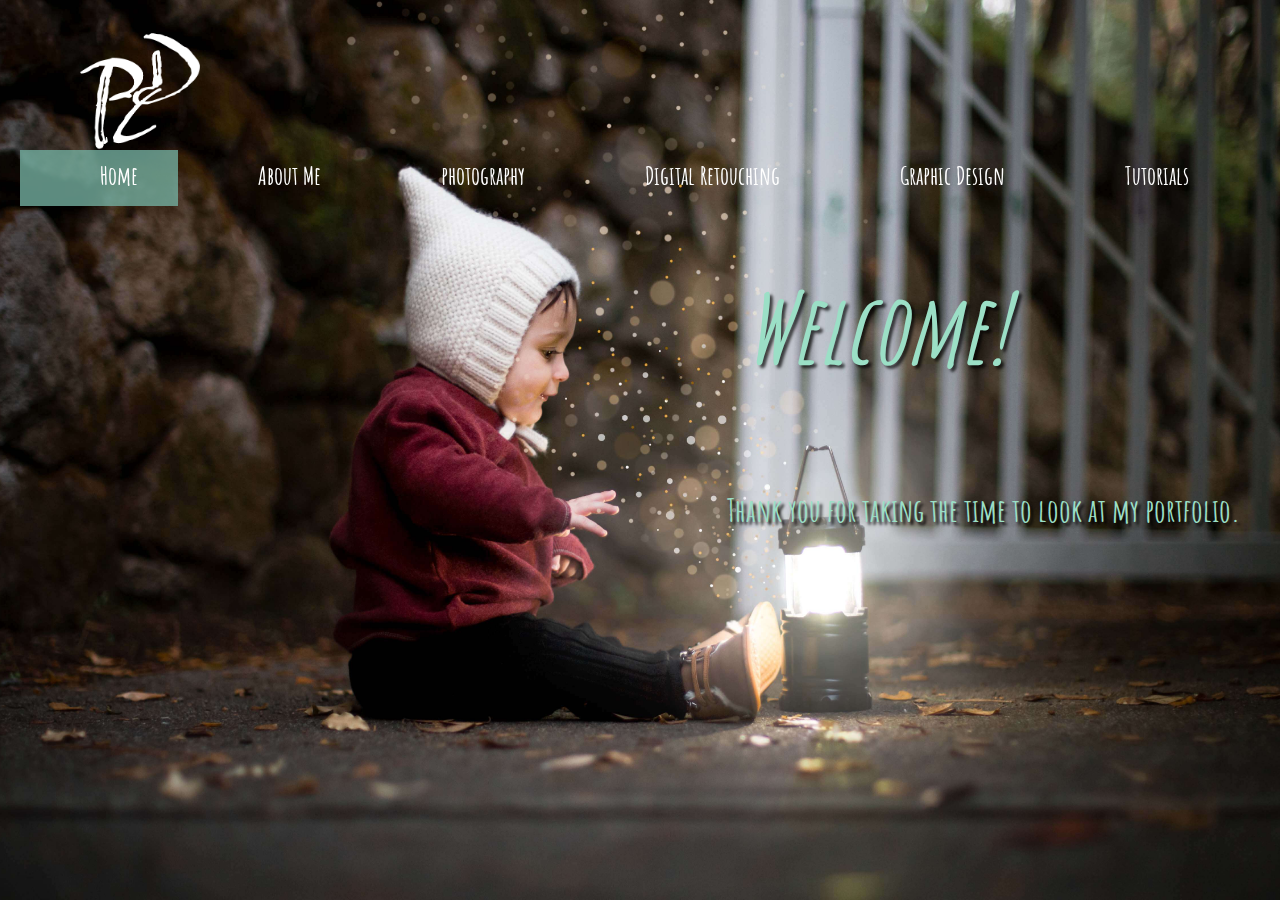
<file: index.html>
<!DOCTYPE html>
<html>

<head>
  <meta http-equiv="Content-Type" content="text/html; charset=UTF-8" />
  <meta name="viewport" content="width=device-width, initial-scale=1" />
  <link rel="stylesheet" type="text/css" href="./assets/stylesheets/styles.css" />
  <title>Paula's Portfolio</title>
</head>

<body>
  <header>
    <a class="logo" href="index.html"><span>Portfolio</span></a>
    <nav>
      <ul>
        <li class="active-page">
          <a href="#">Home</a>
        </li>
        <li>
          <a href="page-2.html">About Me</a>
        </li>
        <li>
          <a href="page-3.html">photography</a>
        </li>
        <li>
          <a href="page-4.html">Digital Retouching</a>
        </li>
        <li>
          <a href="page-5.html">Graphic Design</a>
        </li>
        <li>
          <a href="page-6.html">Tutorials</a>
        </li>
      </ul>
      <div class="dropdown">
        <button class="dropbtn">Menu</button>
        <div class="dropdown-content">
          <a class="active-menu-item" href="#">Home</a>
          <a href="page-2.html">About Me</a>
          <a href="page-3.html">Photography</a>
          <a href="page-4.html">Digital Retouching</a>
          <a href="page-5.html">Graphic Design</a>
          <a href="page-6.html">Tutorials</a>
        </div>
      </div>
    </nav>
  </header>
  <section class="home-page">
    <h1 class="hero-text">Welcome!</h1>
    <h2 class="text-align" >Thank you for taking the time to look at my portfolio.</h2>
  </section>
</body>

</html>
</file>
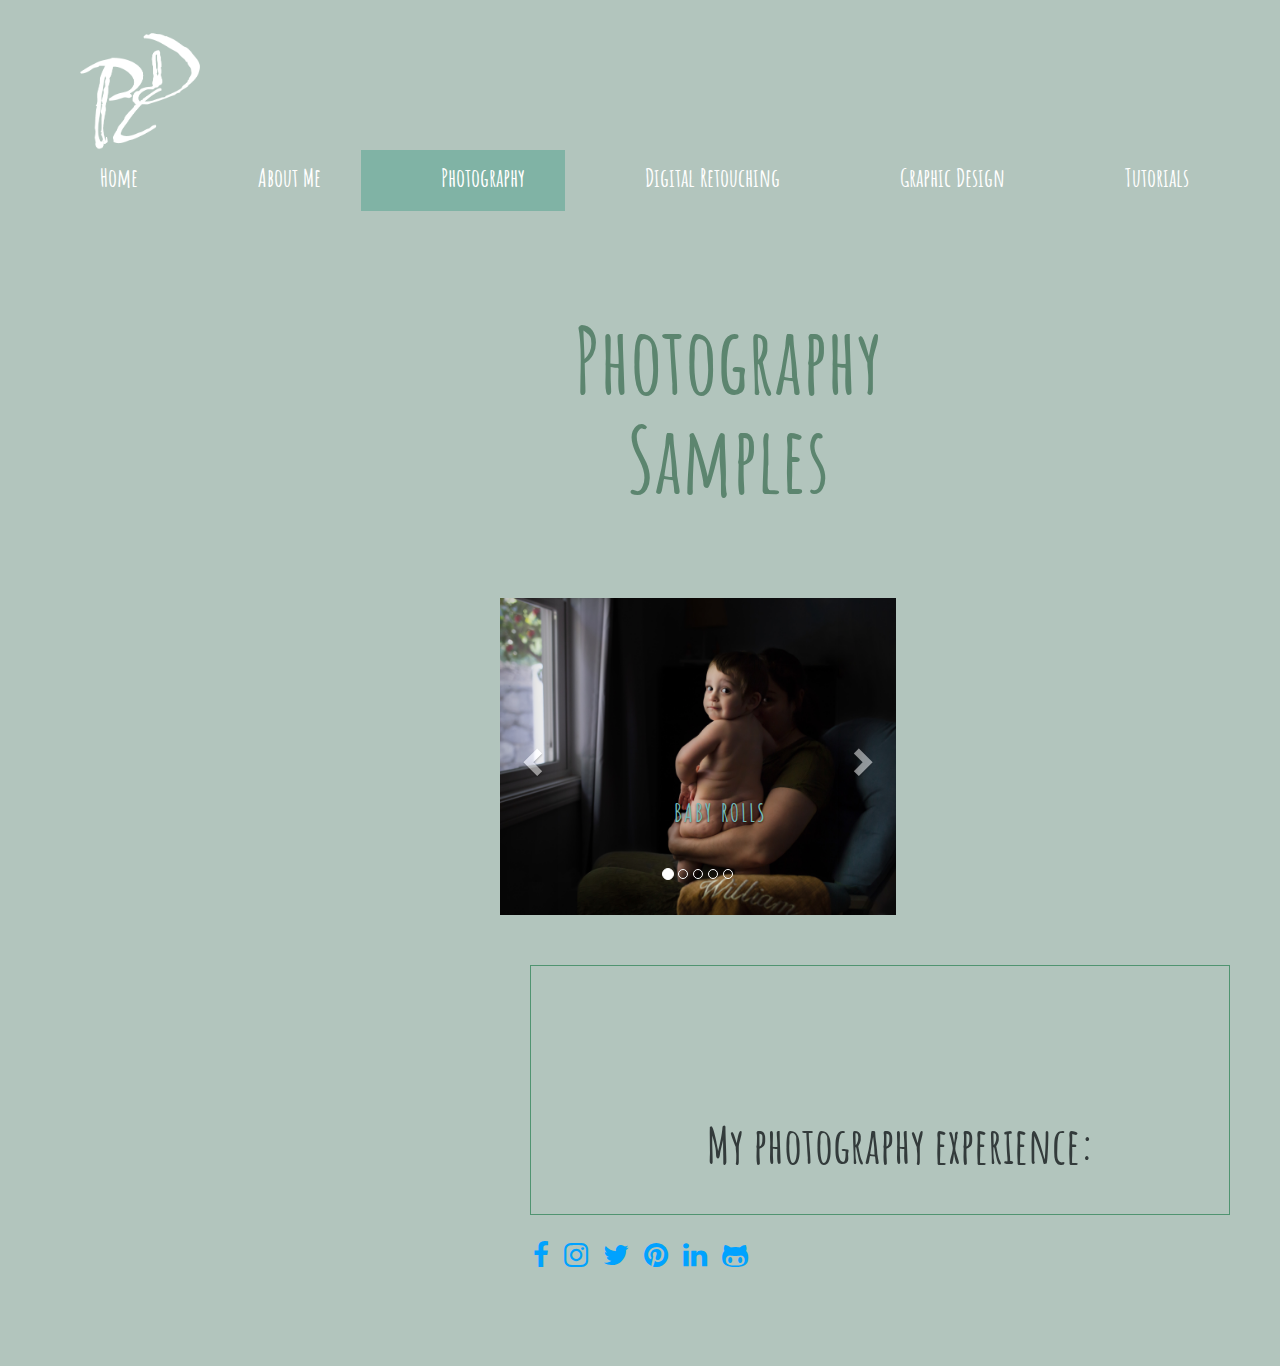
<file: page-3.html>
<!DOCTYPE html>
<html>

<head>
  <meta http-equiv="Content-Type" content="text/html; charset=UTF-8" />
  <meta name="viewport" content="width=device-width, initial-scale=1" />
  <link rel="stylesheet" href="https://cdnjs.cloudflare.com/ajax/libs/font-awesome/4.7.0/css/font-awesome.min.css" />
  <link rel="stylesheet" href="https://maxcdn.bootstrapcdn.com/bootstrap/3.4.1/css/bootstrap.min.css" />
  <link rel="stylesheet" type="text/css" href="./assets/stylesheets/styles.css" />
  <title>Paula's Portfolio</title>
      
      <style>
        div.scrolling {
      width: 700px;
      height: 250px;
      margin-left: 530px;
      padding-top: 1px;
      padding-right: 60px;
      border: rgb(80, 148, 113) solid 1px;
      overflow:auto;
    }
        section>div.carousel-area {
          width: 70%;
          padding: 100px 0px 50px 500px;
        }
        body {
background-color: rgb(178, 197, 189);
}
h1 {
  font-size: 5em;
  color: #5c856f
}
p {
  font-size: 2em;
  padding-left: 100px;
}
footer {
  padding-bottom: 70px;
}
  
      </style>
</head>


<body>
  <header class="Portfolio">
    <a class="logo" href="index.html"><span>Portfolio</span></a>
    <nav>
      <ul>
        <li>
          <a href="index.html">Home</a>
        </li>
        <li>
          <a href="page-2.html">About Me</a>
        </li>
        <li class="active-page">
          <a href="page-3.html">Photography</a>
        </li>
        <li>
          <a href="page-4.html">Digital Retouching</a>
        </li>
        <li>
          <a href="page-5.html">Graphic Design</a>
        </li>
        <li>
          <a href="page-6.html">Tutorials</a>
        </li>
      </ul>
      <div class="dropdown">
        <button class="dropbtn">Menu</button>
        <div class="dropdown-content">
          <a href="index.html">Home</a>
          <a href="page-2.html">About Me</a>
          <a class="active-menu-item" href="#">photography</a>
          <a href="page-4.html">Digital Retouching</a>
          <a href="page-5.html">Graphic Design</a>
          <a href="page-6.html">Tutorials</a>
        </div>
      </div>
    </nav>
  </header>
  <!--<article style="width: 70%; float: left;">-->

  <section>
    <div class="carousel-area">
      <html>
<head>
<style>
h1 {
  text-align:justify;
  font-size: 90px;
  margin-left: 60px;
  margin-top: 60px;
  color: #5c856f
  
}
</style>
</head>
<body>
  <h1>Photography Samples</h1>
</body>
      
   
    
     
      
      
      <div id="myCarousel" class="carousel slide" data-ride="carousel">
        <!-- Indicators -->
        <ol class="carousel-indicators">
          <li data-target="#myCarousel" data-slide-to="0" class="active"></li>
          <li data-target="#myCarousel" data-slide-to="2"></li>
          <li data-target="#myCarousel" data-slide-to="3"></li>
          <li data-target="#myCarousel" data-slide-to="4"></li>
          <li data-target="#myCarousel" data-slide-to="5"></li>
         
        </ol>
        
        <!-- Wrapper for slides -->
        <div class="carousel-inner">
          <div class="item active">
            <img src="./assets/images/william-rolls.jpeg" alt="Baby Rolls" style="width:100%;" />
            <div class="carousel-caption">
              <h3>Baby Rolls</h3>
            </div>
          </div>
          <div class="item">
            <img src="./assets/images/milesandwilliam-valentines.jpeg" alt="Baby Boy" style="width:100%;" />
            <div class="carousel-caption">
              <h3>Valentines project</h3>
            </div>
          </div>
          <div class="item">
            <img src="./assets/images/william-snow.jpeg" alt="First Snow" style="width:100%;" />
            <div class="carousel-caption">
              <h3>First snow</h3>
            </div>
          </div>
          <div class="item">
            <img src="./assets/images/family-14-reduced.jpg" alt="Winter Magic" style="width:100%;" />
            <div class="carousel-caption">
              <h3>Winter Magic</h3>
            </div>
          </div>

        <div class="item">
          <img src="./assets/images/family-6-reduced.jpg" alt="Baby Boy" style="width:100%;" />
          <div class="carousel-caption">
            <h3>Baby Boy</h3>
          </div>
        </div>
       
      </div>
        

        <!-- Left and right controls -->
     
        <a class="left carousel-control" href="#myCarousel" data-slide="prev">
          <span class="glyphicon glyphicon-chevron-left"></span>
          <span class="sr-only">Previous</span>
        </a>
        <a class="right carousel-control" href="#myCarousel" data-slide="next">
          <span class="glyphicon glyphicon-chevron-right"></span>
          <span class="sr-only">Next</span>
        </a>
      </div>
    </div>
  </section>
  

  <!-- jquery.min.js should be loaded before bootstrap.min.js because bootstrap's JavaScript requires jQueary -->
  <script type="text/JavaScript" src="https://ajax.googleapis.com/ajax/libs/jquery/3.5.1/jquery.min.js"></script>
  <script type="text/JavaScript" src="https://maxcdn.bootstrapcdn.com/bootstrap/3.4.1/js/bootstrap.min.js"></script>
</body>



<html>
<head>
<style>
h1 {
  text-align: center;
}

h2 {
  text-align: center;
  font-size: 50px;
}

h3 {
  text-align: center;
}

p {
  text-align: center;
}
</style>
</head>
<body>
  <div class="scrolling">
    <h2>My photography experience:</h2>
<p>I have 9 years of experience photographing babies and families, 
  and after having my own children I became more interested in photoshop, and making composites.</p>
  <p>It became a passion of mine, and it's what lead me to start working with digital retouching.</p>
  <p>My goal now is learning more about studio photography and manipulating light. It all influences in a good composition and retouching techniques.</p>
  </div>
</body>
</html>


 
 <footer>
  <div class="social-icon">
    <!-- Facebook -->
    <a href="" target="_blank" class="fa fa-facebook-f fa-lg fa-2x padding-right"></a>
    <!--Instagram-->
    <a href="" target="_blank" class="fa fa-instagram fa-lg fa-2x padding-right"></a>
    <!-- Twitter -->
    <a href="" target="_blank" class="fa fa-twitter fa-lg fa-2x padding-right"></a>
    <!-- Pinterest -->
    <a href="" target="_blank" class="fa fa-pinterest fa-lg fa-2x padding-right"></a>
    <!-- Linkedin -->
    <a href="" target="_blank" class="fa fa-linkedin fa-lg fa-2x padding-right"></a>
    <!-- GitHub -->
    <a href="" target="_blank" class="fa fa-github-alt fa-lg fa-2x"></a>
  </div>
</footer>
</body>

</html>
</file>
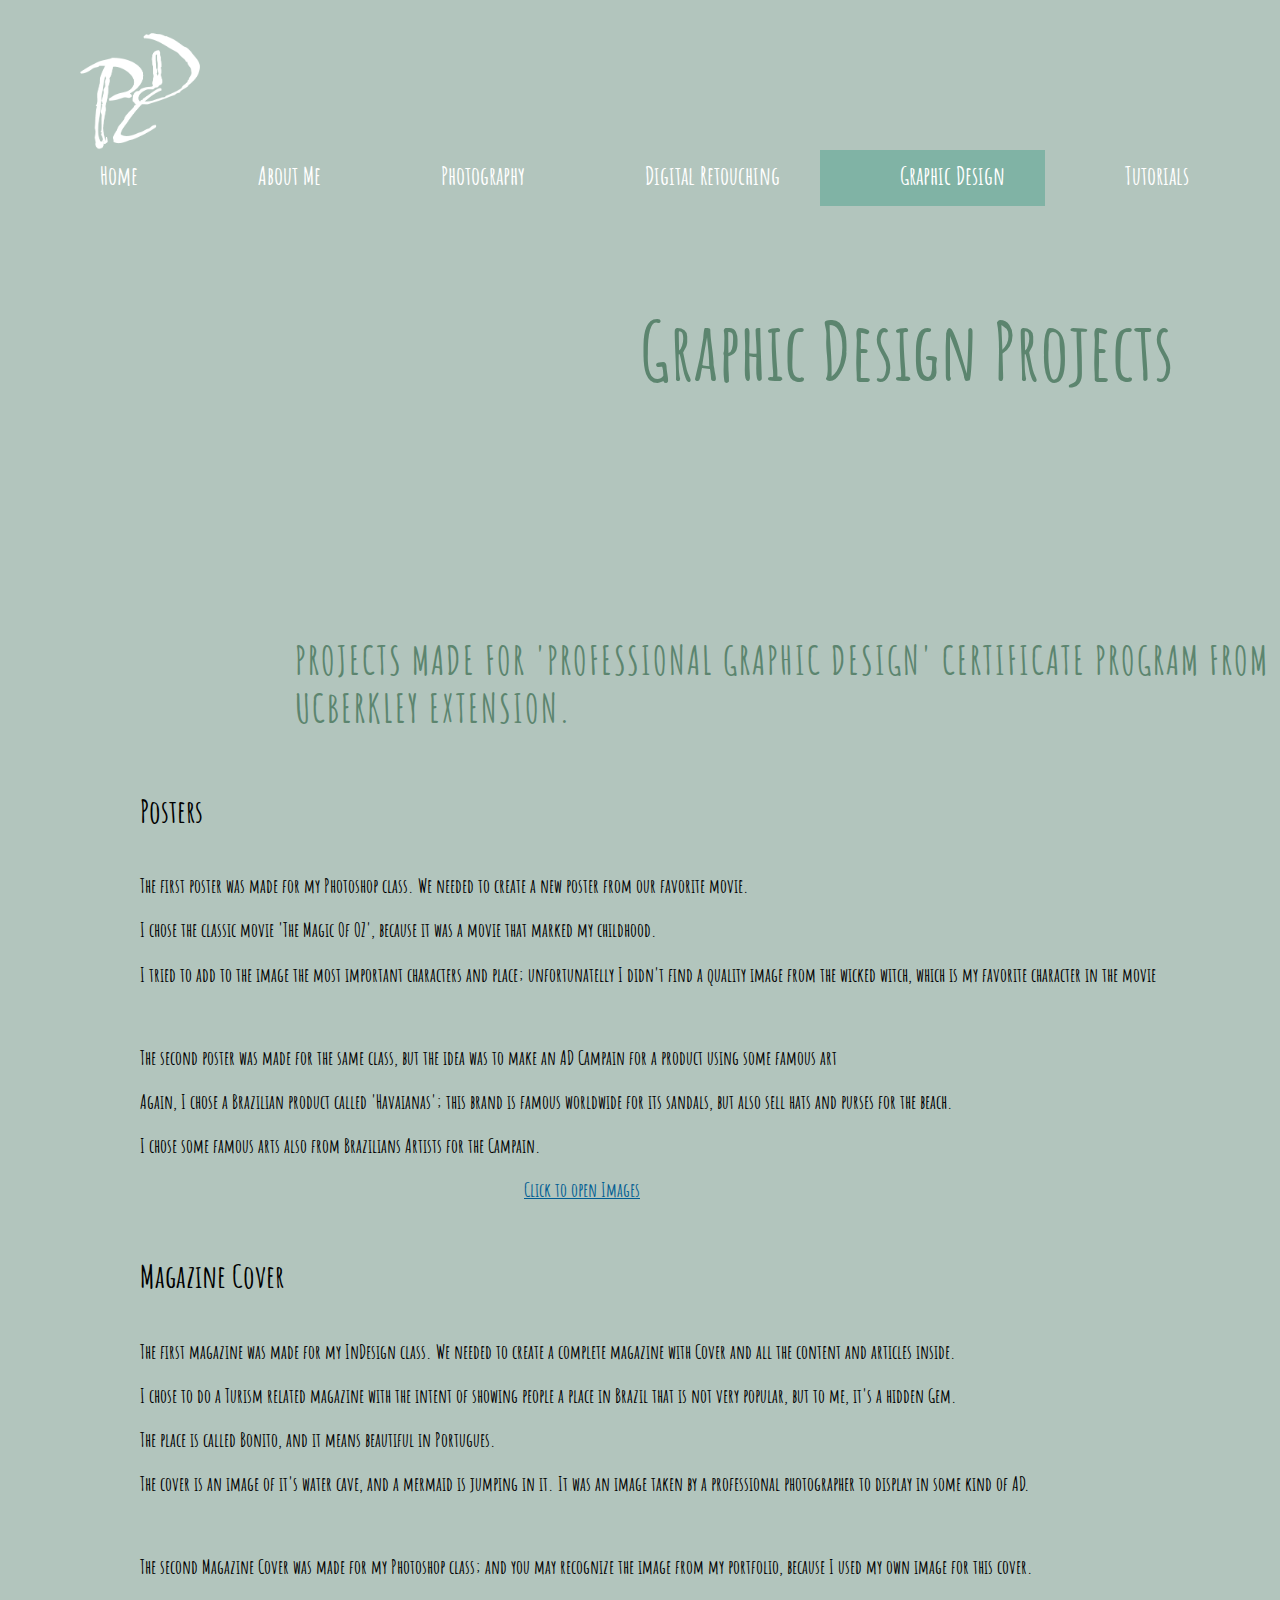
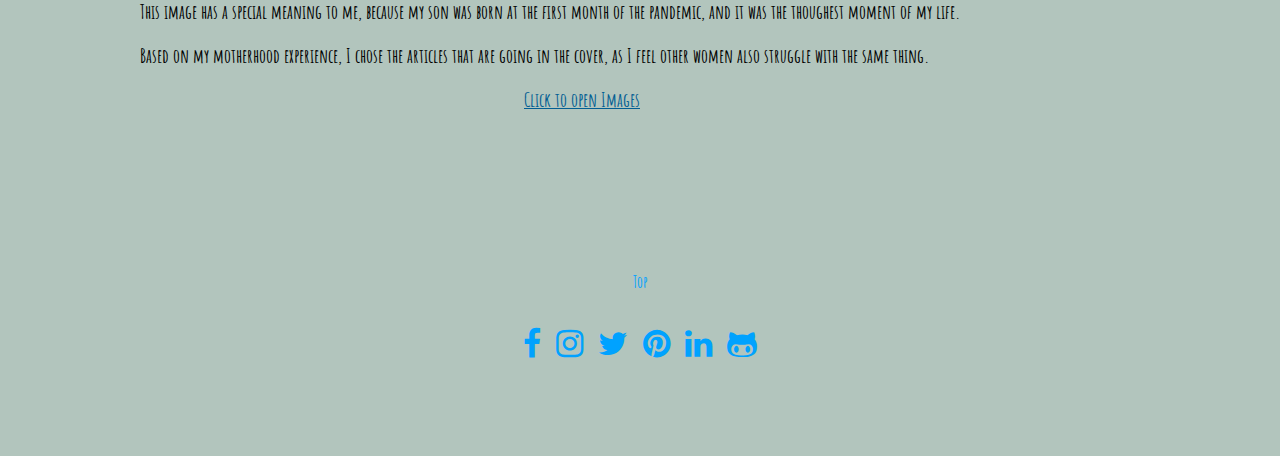
<file: page-5.html>
<!DOCTYPE html>
<html>

<head>
  <meta http-equiv="Content-Type" content="text/html; charset=UTF-8" />
  <meta name="viewport" content="width=device-width, initial-scale=1" />
  <link rel="stylesheet" href="https://cdnjs.cloudflare.com/ajax/libs/font-awesome/4.7.0/css/font-awesome.min.css" />
  <link rel="stylesheet" type="text/css" href="./assets/stylesheets/styles.css" />
  <title>Paula's Portfolio</title>
  <style>
      body {
background-color: rgb(178, 197, 189);
}
h1 {
  font-size: 5em;
  color: #5c856f
}
p {
  font-size: 1.2em;
  padding-left: 100px;
}
h3{
  font-size: 2.4em;
  padding-left: 250px;
  color:#5c856f
}
h4{
  font-size:2em;
  padding-left: 100px;
}
footer {
  padding-bottom: 70px;
}
<style>
    article {
      width: 600px;
      padding: 20px 100px;
    }

    .accordion {
      color: #025e93;
      cursor: pointer;
      font-size: 15px;
      padding-bottom: 10px;
    }

    .active,
    .accordion:hover {
      color: #339999;
    }

    .panel {
      display: none;
      overflow: hidden;
    }
  </style>
</head>
 


<body>
  <header class="page-5">
    <a class="logo" href="index.html"><span>Portfolio</span></a>
    <nav>
      <ul>
        <li>
          <a href="index.html">Home</a>
        </li>
        <li>
          <a href="page-2.html">About Me</a>
        </li>
        <li>
          <a href="page-3.html">Photography</a>
        </li>
        <li>
          <a href="page-4.html">Digital Retouching</a>
        </li>
        <li class="active-page">
          <a href="page-5.html">Graphic Design</a>
        </li>
        <li>
          <a href="page-6.html">Tutorials</a>
        </li>
      </ul>
      <div class="dropdown">
        <button class="dropbtn">Menu</button>
        <div class="dropdown-content">
          <a href="index.html">Home</a>
          <a href="page-2.html">About Me</a>
          <a href="page-3.html">Photography</a>
          <a href="page-4.html">Digital Retouching</a>
          <a class="active-menu-item" href="#">Graphic Design</a>
          <a href="page-6.html">Tutorials</a>
        </div>
      </div>
    </nav>
  </header>

  
  <article>
    <div>
      <h1>Graphic Design Projects</h1>
    </div>
  </article>
  <section style="padding: 40px">
  </section>
  <body>
    <article>
      <h3>Projects made for 'Professional Graphic Design' certificate program from UCBerkley Extension.</h3>
      <div>
        <h4>Posters</h4>
        <p>
          The first poster was made for my Photoshop class. We needed to create a new poster from our favorite movie.
        </p>
        <p>I chose the classic movie 'The Magic Of OZ', because it was a movie that marked my childhood.</p>
        <p>I tried to add to the image the most important characters and place; unfortunatelly I didn't find a quality image from the wicked witch, which is my favorite character in the movie</p>
        <br>
        <p>The second poster was made for the same class, but the idea was to make an AD Campain for a product using some famous art</p>
        <p>Again, I chose a Brazilian product called 'Havaianas'; this brand is famous worldwide for its sandals, but also sell hats and purses for the beach.</p>
        <p>I chose some famous arts also from Brazilians Artists for the Campain.</p>
        <div class="panel">
          <img src="./assets/images/PosterOz_reduced.jpeg" alt="Lemon & Lime" style="width:50%; padding-left: 350px; padding-top: 100px;" />
          <img src="./assets/images/graphicDesign-reduced.jpeg" alt="Lemon & Lime" style="width:50%; padding-left: 350px; padding-top: 50px;;" />
        </div>
        <div class="accordion" style="text-align: right; padding-right: 600px; font-size: 1.2em; text-decoration: underline;">Click to open Images</div>
      </div>
      <div>
        <h4>Magazine Cover</h4>
        <p>
          The first magazine was made for my InDesign class. We needed to create a complete magazine with Cover and all the content and articles inside.</p>
          <p>I chose to do a Turism related magazine with the intent of showing people a place in Brazil that is not very popular, but to me, it's a hidden Gem.
        </p>
        <p>The place is called Bonito, and it means beautiful in Portugues.</p>
        <p>The cover is an image of it's water cave, and a mermaid is jumping in it. It was an image taken by a professional photographer to display in some kind of AD.</p>
        <br>
        <p>The second Magazine Cover was made for my Photoshop class; and you may recognize the image from my portfolio, because I used my own image for this cover.</p>
        <p>This image has a special meaning to me, because my son was born at the first month of the pandemic, and it was the thoughest moment of my life.</p>
        <p>Based on my motherhood experience, I chose the articles that are going in the cover, as I feel other women also struggle with the same thing.</p>
        <div class="panel">
          <img src="./assets/images/magazine-Tour-Reduced.jpeg" alt="Lemon & Lime" style="width:50%; padding-left: 350px; padding-top: 100px;" />
          <img src="./assets/images/magazine_mother-reduced.jpeg" alt="Lemon & Lime" style="width:50%; padding-left: 350px; padding-top: 50px;;" />
        </div>
        <div class="accordion" style="text-align: right; padding-right: 600px; font-size: 1.2em; text-decoration: underline;">Click to open Images</div>
      </div>
    </article>
  </body>
  <!-- BEG JavaScript -->
  <script>
    var acc = document.getElementsByClassName("accordion");
    var i;
    for (i = 0; i < acc.length; i++) {
      acc[i].addEventListener("click", function () {
        this.classList.toggle("active");
        var panel = this.previousElementSibling;
        if (panel.style.display === "block") {
          panel.style.display = "none";
          this.innerHTML = "click to open Images";
        } else {
          panel.style.display = "block";
          this.innerHTML = "Less";
        }
      });
    }
  </script>
  <div class="to-top"><a href="#">Top</a></div>
  <footer>
    <div class="social-icon">
      <!-- Facebook -->
      <a href="" target="_blank" class="fa fa-facebook-f fa-lg fa-2x padding-right"></a>
      <!--Instagram-->
      <a href="" target="_blank" class="fa fa-instagram fa-lg fa-2x padding-right"></a>
      <!-- Twitter -->
      <a href="" target="_blank" class="fa fa-twitter fa-lg fa-2x padding-right"></a>
      <!-- Pinterest -->
      <a href="" target="_blank" class="fa fa-pinterest fa-lg fa-2x padding-right"></a>
      <!-- Linkedin -->
      <a href="" target="_blank" class="fa fa-linkedin fa-lg fa-2x padding-right"></a>
      <!-- GitHub -->
      <a href="" target="_blank" class="fa fa-github-alt fa-lg fa-2x"></a>
    </div>
  </footer>
</body>

</html>
</file>
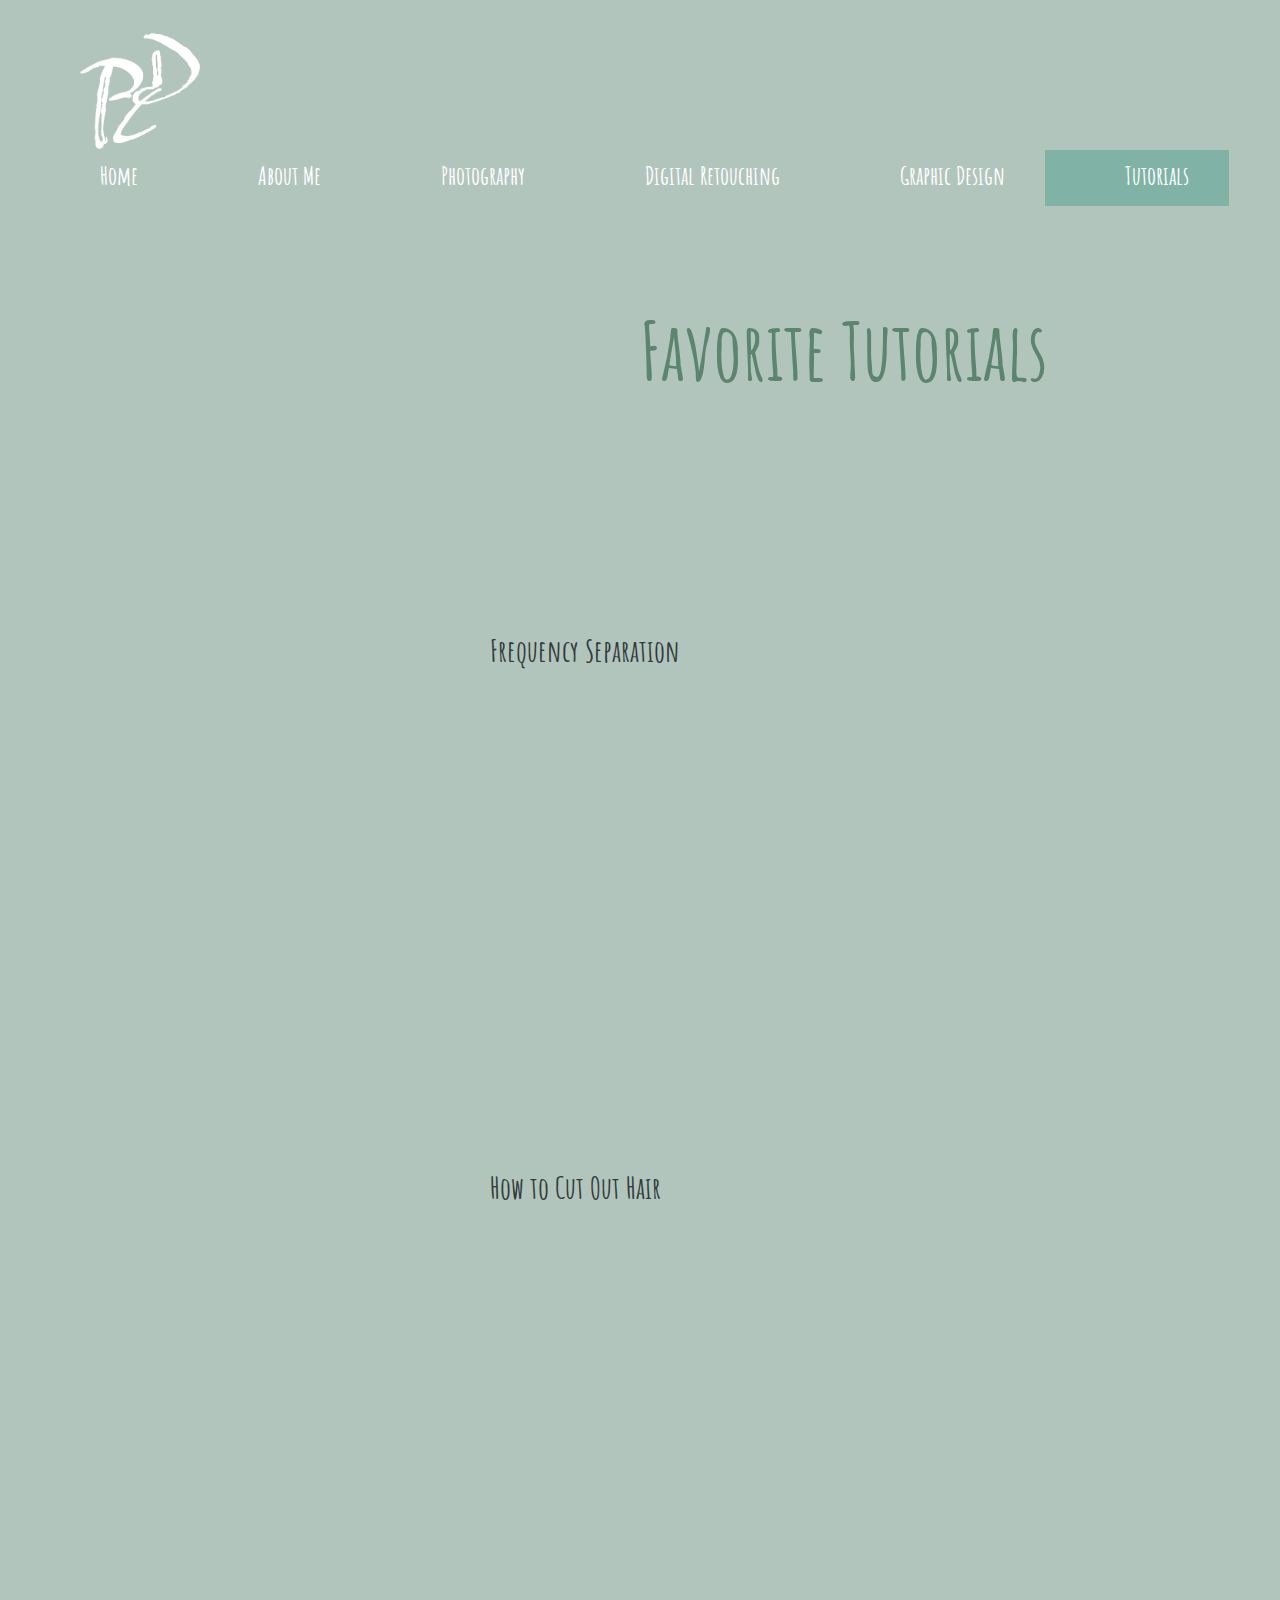
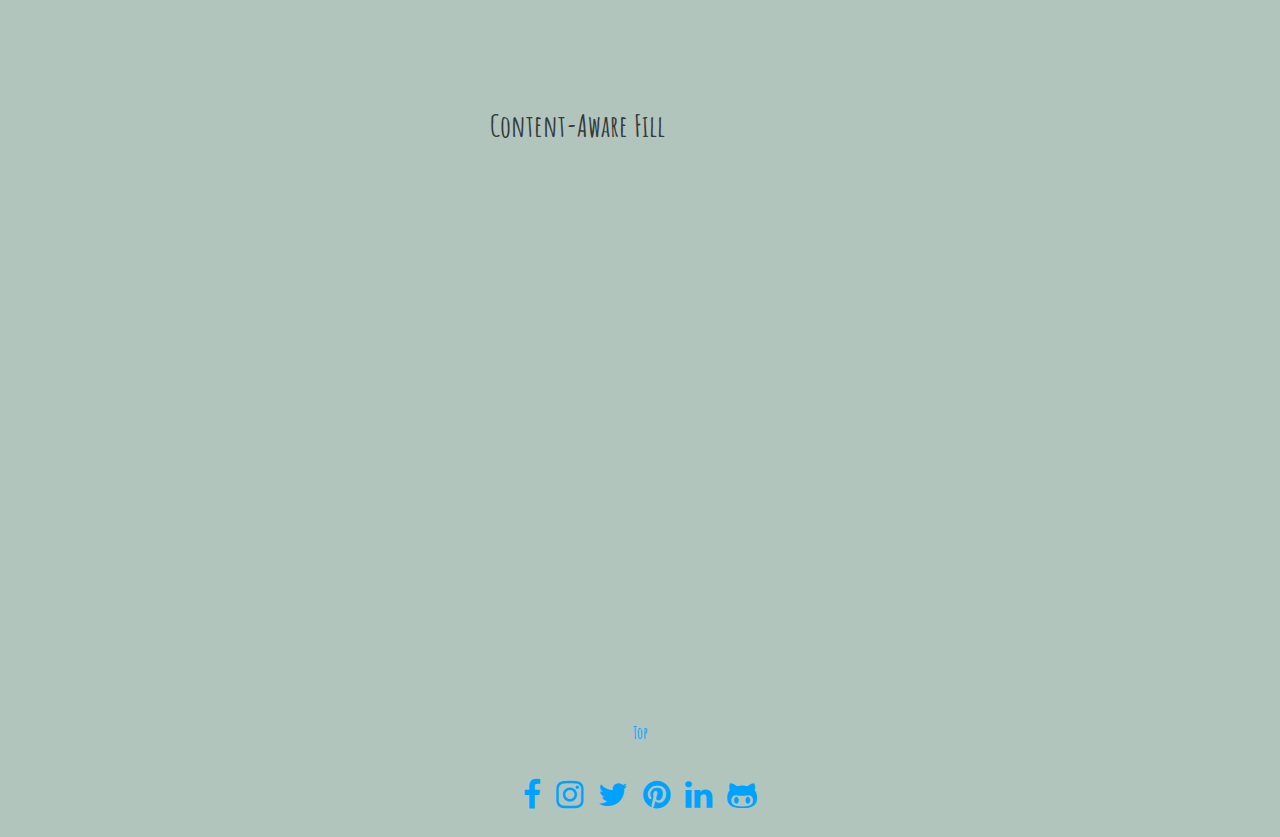
<file: page-6.html>
<!DOCTYPE html>
<html>

<head>
  <meta http-equiv="Content-Type" content="text/html; charset=UTF-8" />
  <meta name="viewport" content="width=device-width, initial-scale=1" />
  <link rel="stylesheet" href="https://cdnjs.cloudflare.com/ajax/libs/font-awesome/4.7.0/css/font-awesome.min.css" />
  <link rel="stylesheet" type="text/css" href="./assets/stylesheets/styles.css" />
  <title>Paula's Portfolio</title>
  <style>
    section>div.carousel-area {
      width: 70%;
      padding: 100px 0px 50px 500px;
    }
    body {
background-color: rgb(178, 197, 189);
}
h1{
  font-size: 5em;
  color: #5c856f
}
  </style>
</head>

<body>
  <header class="page-6">
    <a class="logo" href="index.html"><span>Tutorials</span></a>
    <nav>
      <ul>
        <li>
          <a href="index.html">Home</a>
        </li>
        <li>
          <a href="page-2.html">About Me</a>
        </li>
        <li>
          <a href="page-3.html">Photography</a>
        </li>
        <li>
          <a href="page-4.html">Digital Retouching</a>
        </li>
        <li>
          <a href="page-5.html">Graphic Design</a>
        </li>
        <li class="active-page">
          <a href="page-6.html">Tutorials</a>
        </li>
      </ul>
      <div class="dropdown">
        <button class="dropbtn">Menu</button>
        <div class="dropdown-content">
          <a href="index.html">Home</a>
          <a href="page-2.html">About Me</a>
          <a href="page-3.html">Photography</a>
          <a href="page-4.html">Digital Retouching</a>
          <a href="page-5.html">Graphic Design</a>
          <a class="active-menu-item" href="#">Tutorials</a>
        </div>
      </div>
    </nav>
  </header>
  <article>
    <div>
      <h1>Favorite Tutorials</h1>
    </div>
    <head>
      <meta http-equiv="Content-Type" content="text/html; charset=UTF-8" />
      <meta name="viewport" content="width=device-width, initial-scale=1" />
      <title>YouTube Video</title>
      <style>
        .flex-container {
          display: flex;
          flex-wrap: wrap;
          flex-direction: row;
          justify-content: space-evenly;
          padding: 0;
        }
      </style>
    </head>
    
    <body>
      <section>
        <div class="flex-container">
          <!-- start with 1 video and add more to watch the alignment of flex display -->
          <div style="width: 500px; word-wrap: break-word;">
            <h2>Frequency Separation</h2>
            <iframe width="500" height="315" src="https://www.youtube.com/embed/ldhG9fmgC7o" title="Favorite Tutorials"
              frameborder="0" allow="autoplay; encrypted-media">
            </iframe>
            <div class="flex-container">
              <!-- start with 1 video and add more to watch the alignment of flex display -->
              <div style="width: 500px; word-wrap: break-word;">
                <h2>How to Cut Out Hair</h2>
                <iframe width="500" height="315" src="https://www.youtube.com/embed/zQ2ONalr2yE" title="Favorite Tutorials"
                  frameborder="0" allow="autoplay; encrypted-media">
                </iframe>
                <div class="flex-container">
                  <!-- start with 1 video and add more to watch the alignment of flex display -->
                  <div style="width: 500px; word-wrap: break-word;">
                    <h2>Content-Aware Fill</h2>
                    <iframe width="500" height="315" src="https://www.youtube.com/embed/P-D9-Sc40UI" title="Favorite Tutorials"
                      frameborder="0" allow="autoplay; encrypted-media">
                    </iframe>
          </div>
        </div>
      </section>
    </body>
  </article>
  <section style="padding: 40px">
  
  </section>
  <div class="to-top"><a href="#">Top</a></div>
  <footer>
    <div class="social-icon">
      <!-- Facebook -->
      <a href="" target="_blank" class="fa fa-facebook-f fa-lg fa-2x padding-right"></a>
      <!--Instagram-->
      <a href="" target="_blank" class="fa fa-instagram fa-lg fa-2x padding-right"></a>
      <!-- Twitter -->
      <a href="" target="_blank" class="fa fa-twitter fa-lg fa-2x padding-right"></a>
      <!-- Pinterest -->
      <a href="" target="_blank" class="fa fa-pinterest fa-lg fa-2x padding-right"></a>
      <!-- Linkedin -->
      <a href="" target="_blank" class="fa fa-linkedin fa-lg fa-2x padding-right"></a>
      <!-- GitHub -->
      <a href="" target="_blank" class="fa fa-github-alt fa-lg fa-2x"></a>
    </div>
  </footer>
</body>

</html>
</file>
<file: assets/stylesheets/styles.css>
* {
  /* Defines how the width and height of an element are calculated: should they include padding and borders, or not. */
  /* box-sizing: border-box; Width and height apply to all parts of the element: content, padding and borders */
  /* box-sizing: content-box; Width and height only apply to the content of the element */
  box-sizing: border-box;
}
@font-face {
  font-family: "Font Family 1";
  src: url("../fonts/AmaticSC-Bold.ttf") format("truetype");
}

@font-face {
  font-family: "Font Family 2";
  src: url("../fonts/AmaticSC-Bold.ttf") format("truetype");
}

/* BEG styling for logo on top */
body {
  margin: 0;
  font-family: "Font Family 2";
}

header a.logo {
  position: absolute;
  display: block;
  width: 150px;
  height: 250px;
  background: url(../images/PDC-LOGO-white.png) no-repeat 0 0;
  background-size: contain;
  z-index: 1;
  top: 0px;
  left: 80px;
}
header a.logo span {
  display: none;
}

header a.logo:hover {
  opacity: 0.2;
}

nav {
  
  padding: 20px 20px 20px 420px;
  font-stretch:15px;
  font-size: 25px
  
}
/* END styling for logo on top */

/* BEG styling navigation bar */
nav ul {
  list-style: none;
  margin: 0;
  padding: 0px 0px 0px 0px;
}

nav ul::after {
  content:normal;
  display: block;
  clear: both;
}

nav > ul > li {
  float: left;
}

nav ul li a {
  display: inline-block;
  color: #fff;
  padding: 10px 40px 15px 80px;
  text-decoration: none;
  
}

/* styling hover nav item */
nav ul li a:hover {
  background-color: #339988;
  text-decoration: none;
  color: #fff;
}

.active-page {
  background-color: rgba(115, 174, 159, 0.8);
}

.active-menu-item {
  background-color: #339999;
}

/* END styling navigation bar */

/********** BEG for dropdown menu in small screen **********/
.dropdown {
  position: absolute;
  display: none;
  top: 0; /* top right bottom left work with position:absolute, set an absolute position where to put the dropdown menu */
  right: 0px;
}

.dropbtn {
  background-color: rgba(0, 102, 102, 0);
  color: white;
  padding: 20px;
  font-size: 24px;
  border: none;
  cursor: pointer;
  line-height: normal; /* do this override/cascade the line-height set in carousel plugin */
}

.dropdown-content {
  display: none; /* set display to none, so dropdown menu won't show till hover dropdown */
  position: absolute;
  right: 0;
  background-color: rgba(0, 102, 102, 0.8);
  min-width: 280px;
  box-shadow: 0px 8px 16px 0px rgba(0, 0, 0, 0.2);
  z-index: 1;
}

.dropdown-content a {
  color: #fff;
  padding: 12px 16px;
  text-decoration: none;
  display: block;
  text-align: center;
  line-height: normal; /* do this override/cascade the line-height set in carousel plugin */
}

.dropdown-content a:hover {
  background-color: #339999;
}

.dropdown:hover .dropdown-content {
  display: block;
}

.dropdown:hover {
  background-color: rgba(0, 102, 102, 0.8);
}
/********** END for dropdown menu in small screen **********/

/* BEG styling hero screen*/
.home-page {
  min-width: 100%;
  min-height: 100%;
  position: fixed;
  right: 0; /* need to have position set to "fixed" */
  bottom: 0; /* need to have position set to "fixed" */
  width: auto;
  height: auto;
  background: rgb(75, 68, 68) url(../images/family-14-reduced.jpg) no-repeat center;
  background-size: cover;
  display: flex; /* for hero text */
  justify-content: right; /* for hero text */
  align-items: center; /* for hero text */
  z-index: -1;
 background-color: rgb(154, 193, 180);
}
.hero-text {
  color: #9bdfc6;
  font-size: 6em;
  font-weight:bolder;
  font-style: oblique;
  margin: -150px -380px 1em 100px;
  text-shadow: 3px 3px 3px rgba(0, 0, 0, 0.7);
  
  }
  .text-align {
    color:#9bdfc6;
    font-size: 2em;
    font-weight:200;
    font-style: normal;
    margin-right: 40px;
    text-shadow: 3px 3px 3px rgba(0, 0, 0, 1);
  }

/* END styling hero screen*/

/* style page banner */

 

.Hello {
    font-size: 2em;
    font-weight:200;
    font-style: normal;
    margin-right: 40px;
    

}

p {
  font-size: 2em;
}

header.page-4 {
  /* add you own header here */
}

header.page-5 {
  /* add you own header here */
}

header.page-6 {
  /* add you own header here */
}

/* BEG styling headings */
h1 {
  margin: 150px 0px 1em 600px;
  color: #5c856f
}
h2 {
  margin: 150px 0px 1em 100px;
  color: #333b3b;
  font-size: 1.9em;
  font-weight: bold;
}

h3 {
  margin: 75px 0px 1.5em 45px;
  color: #75bab8;
  font-size: 1.8em;
  font-weight: normal;
  letter-spacing: 2px;
  text-transform: uppercase;
}
/* END styling headings */

/* Styling anchor link (hyperlink) */
a {
  color: #00a2ff;
  text-decoration: none;
 
}

/* BEG styling images */

img.size03 {
  max-width: 500px;
  padding-bottom: 20px;
  padding-right: 10px;
  padding-left: 20px;
 margin-top: -250px;
 margin-left:auto
}

.padding-right {
  padding-right: 15px;
}

.padding-left {
  padding-left: 15px;
}

.float-left {
  float: left;
}

.float-right {
  float: right;
}

.to-top {
  width: 100%;
  padding: 10px;
  display: flex;
  justify-content: center;
  padding-top: 150px;
}

/* END styling images */

/* set padding from browser edges for content */
article > div {
/* padding: top right bottom left */
padding: 0px 40px 0px 40px;
}
footer > div.social-icon {
  padding-top: 30px;
  display: flex;
  justify-content: center;
  padding-bottom: 30px;
}

/* pam added begin */
@media screen and (max-width: 1650px) {
  nav {
    /* padding: top right bottom left */
    padding: 60px 0px 0px 200px;
  }
}

@media screen and (max-width: 1450px) {
  nav {
    /* padding: top right bottom left */
    padding: 150px 0px 0px 20px;
  }
}
/* pam added end */

@media screen and (max-width: 750px) {
  /*header {
    height: 240px;
  }*/
  header a.logo {
    width: 120px;
    height: 100px; /* pam updated */
  }
  /*** for carousel area ***/
  section > div.carousel-area {
    width: 100%;
    float: none;
    margin-bottom: 40px;
    /* padding: top right bottom left */
    padding: 0px 40px 30px 40px;
    border-right: none;
    border-bottom: 1px solid #555;
  }
  /*** for carousel area ***/
  article {
    width: 100%;
    float: none;
    margin-bottom: 40px;
  }
  article > div {
    margin: 0px 40px;
    /* padding: top right bottom left */
    padding: 20px 100px 30px 0px;
    border-right: none;
    border-bottom: 1px solid #555;
  }
  aside {
    width: 100%;
    float: none;
  }

  nav {
    /* padding: top right bottom left */
    padding: 60px 0px 0px 20px;
  }
  nav > ul {
    padding-left: 0px;
    padding-right: 20px;
  }
  nav > ul > li > a {
    /* padding: top right bottom left */
    padding: 8px 12px 10px 12px;
  }
  .flex-container > div {
    width: 25%;
  }
  .flex-container > span > h2 {
    text-align: center;
    padding-left: 8px;
    padding-right: 8px;
  }
  video {
    display: none;
  }
}

/********** BEG for dropdown menu in small screen **********/
@media screen and (max-width: 500px) {
  nav > ul {
    display: none;
  }
  header.food-page {
    background: rgb(45, 42, 42) url(../images/family-6-reduced.jpg) no-repeat center; /* top center bottom - 1/3 of the image full height */
    background-size: cover;
    height: 270px;
  }

  .dropdown {
    display: block;
  }
  .flex-container > div {
    width: 50%;
  }
  aside > div > div.scrolling {
    height: 300px;
  }
}
  

/********** END for dropdown menu in small screen **********/
</file>
